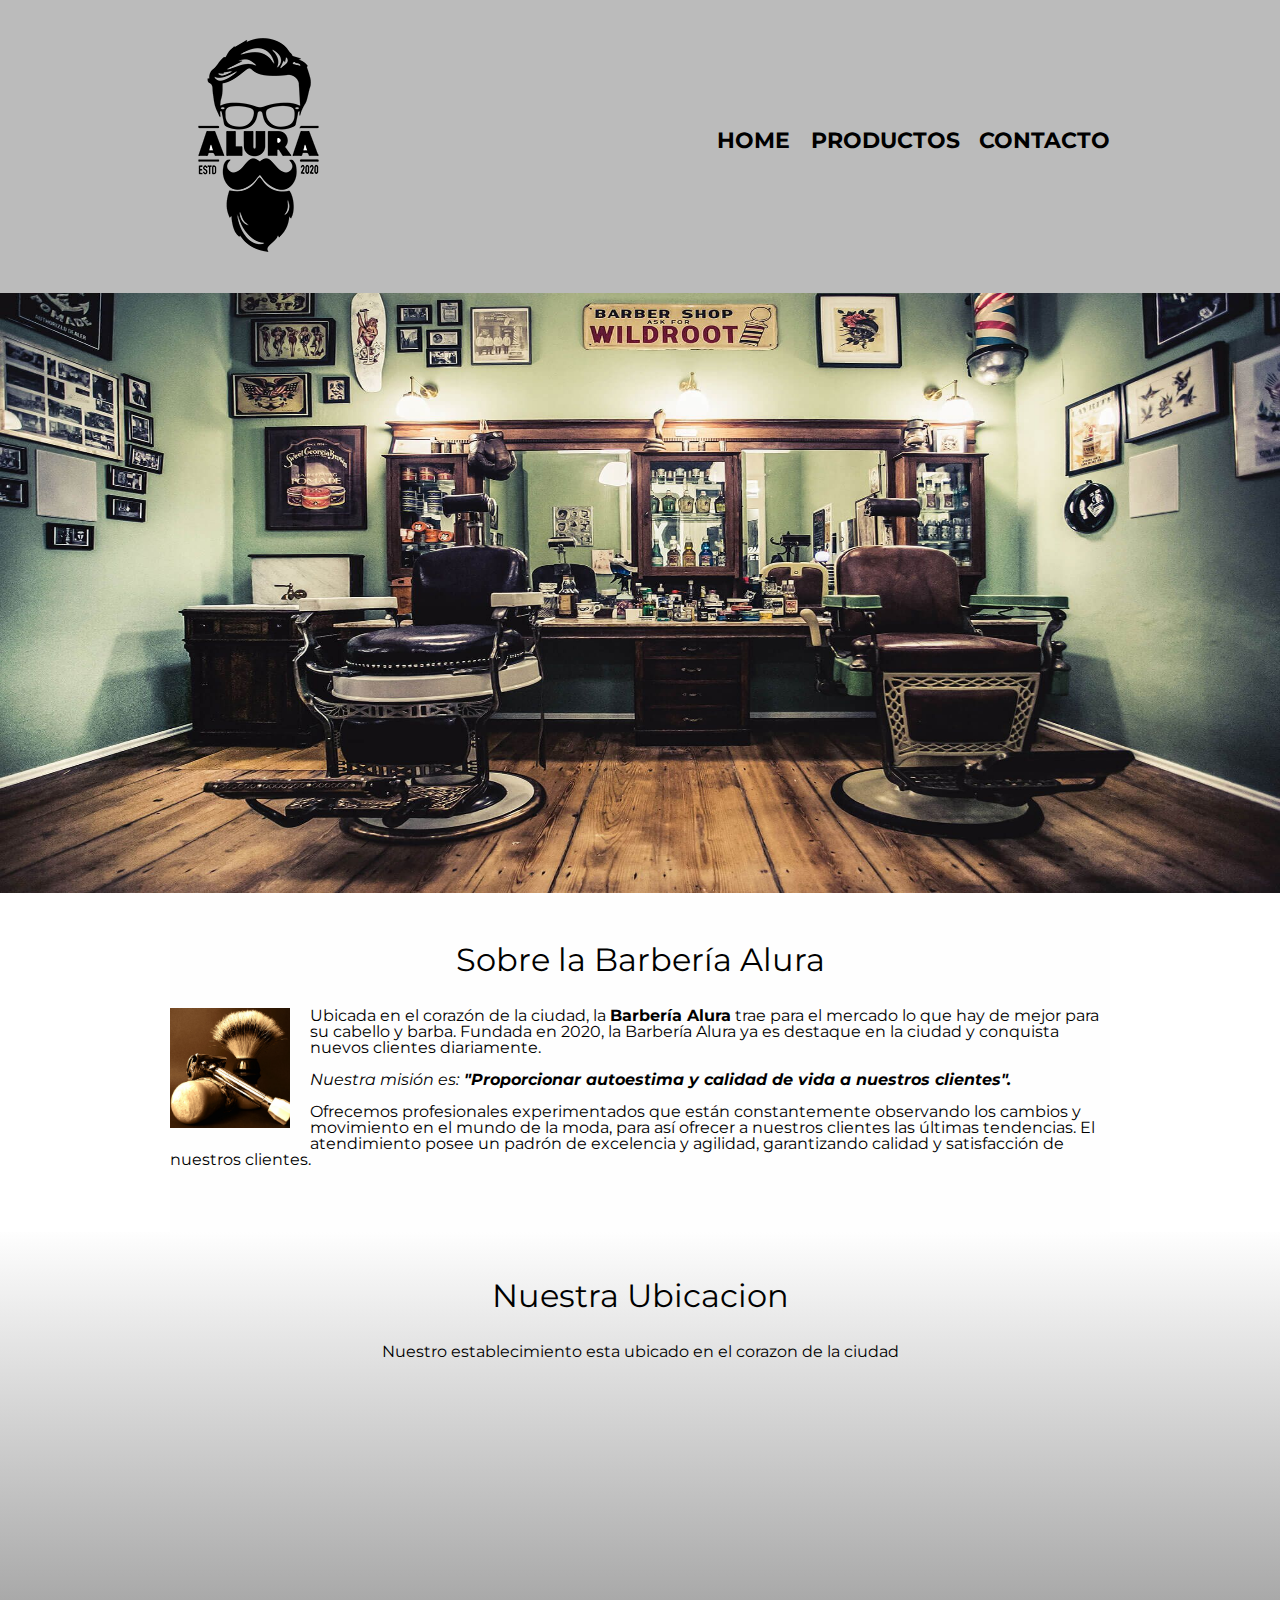
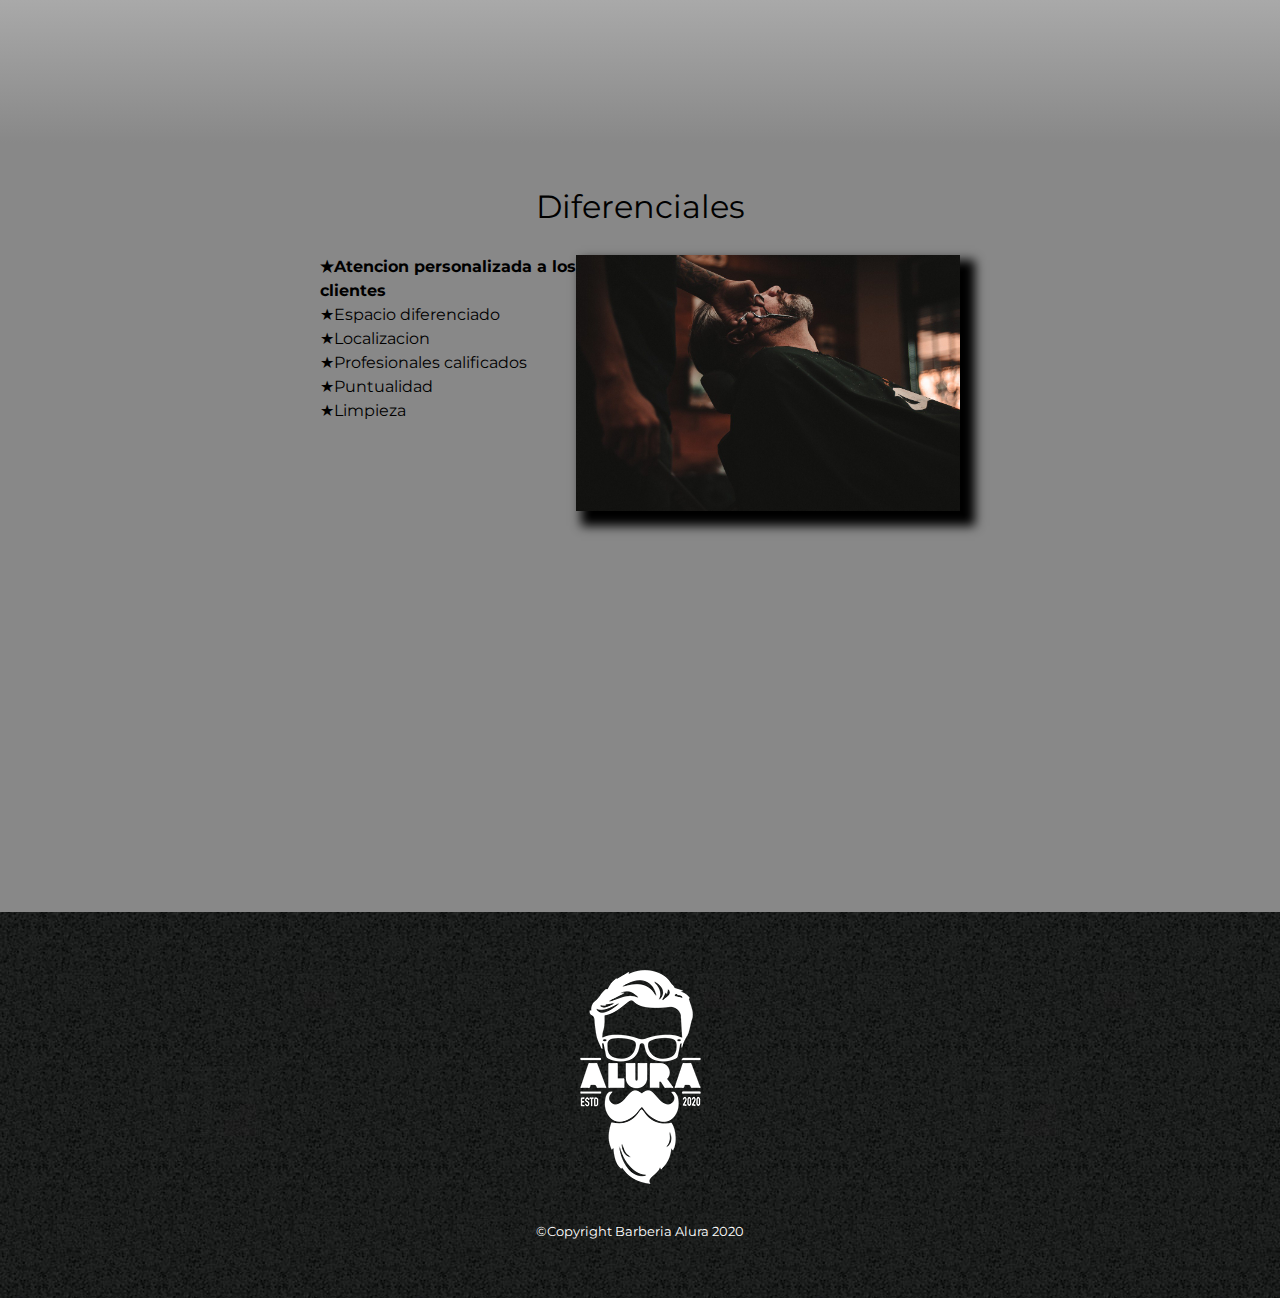
<file: index.html>
<!DOCTYPE html> <!--Le decimos a los navegadores de forma universal cual es la version html que estamos usando-->

<html lang="es"> <!--Definimos el lenguaje, en este caso es español a secas-->
        <head>
        <meta charset="UTF-8">
        <meta name="viewport" content="width=device-widht">

        <title>Barberia Alura</title> <!--Definimos el titulo de la pagina que aparece en la barra superior-->
        <link rel="stylesheet" href="reset.css">
        <link rel="stylesheet" href="style.css"> <!--linkeamos nuestro archivo css para que este codigo lo tome de referencia-->
        <link rel="preconnect" href="https://fonts.googleapis.com"><link rel="preconnect" href="https://fonts.gstatic.com" crossorigin><link href="https://fonts.googleapis.com/css2?family=Montserrat:wght@300&display=swap" rel="stylesheet">
        </head>


        <body> 
            <header>
                <div class="caja">
    
                    <h1><img src="imagenes/logo.png"></h1>
                    <nav>
                        <ul>
                            <li><a href="index.html"> HOME </a></li>
                            <li><a href="productos.html">PRODUCTOS</a></li>
                            <li><a href="contacto.html">CONTACTO</a></li>
                        </ul>
                    </nav>
                </div>
    
            </header>
            <img class="banner" src="imagenes/bannerv2.jpg">
            <main>

                <section class="principal">
                    
                    <h2 class="titulo-principal">Sobre la Barbería Alura</h2> <!--al utilizar style estamos haciendo un llamado a CSS para poder alterar la visual del texto mostrado en pantalla-->
                    <img class="utensilios" src="imagenes/utensilios.jpg" alt="utensilios de barbero">

                    <p>Ubicada en el corazón de la ciudad, la <strong> Barbería Alura</strong> trae para el mercado lo que hay de mejor para su cabello y barba. Fundada en 2020, la Barbería Alura ya es destaque en la ciudad y conquista nuevos clientes diariamente.</p>
    
                    <p id="mision"><em>Nuestra misión es:<strong> "Proporcionar autoestima y calidad de vida a nuestros clientes".</strong></em></p>
    
                    <p>Ofrecemos profesionales experimentados que están constantemente observando los cambios y movimiento en el mundo de la moda, para así ofrecer a nuestros clientes las últimas tendencias. El atendimiento posee un padrón de excelencia y agilidad, garantizando calidad y satisfacción de nuestros clientes. </p>
    
                </section>
                <section class="mapa">
                    <h3 class="titulo-principal">Nuestra Ubicacion</h3>
                    <p>Nuestro establecimiento esta ubicado en el corazon de la ciudad</p>
                    <div class="mapa-contenido">
                        <iframe src="https://www.google.com/maps/embed?pb=!1m18!1m12!1m3!1d14625.799387397266!2d-46.6410652247774!3d-23.588194555911677!2m3!1f0!2f0!3f0!3m2!1i1024!2i768!4f13.1!3m3!1m2!1s0x94ce5a2b2ed7f3a1%3A0xab35da2f5ca62674!2sCaelum%20-%20Education%20and%20Innovation!5e0!3m2!1ses-419!2sar!4v1670885041560!5m2!1ses-419!2sar" width="100%" height="300" style="border:0;" allowfullscreen="" loading="lazy" referrerpolicy="no-referrer-when-downgrade"></iframe>
                    </div>
                    

                </section>
                
                <section class="diferenciales">
                    <h3 class="titulo-principal">Diferenciales</h3>
                    <div class="contenido-diferenciales">
                        <ul class="lista-diferenciales">
                            <li class="items">Atencion personalizada a los clientes</li>
                            <li class="items">Espacio diferenciado</li>
                            <li class="items">Localizacion</li>
                            <li class="items">Profesionales calificados</li>
                            <li class="items">Puntualidad</li>
                            <li class="items">Limpieza</li>
            
                            </ul><img class="imagen-diferenciales" src="diferenciales/diferenciales.jpg">

            
                            
                    </div>
                    <div class="video">
                        <iframe width="560" height="315" src="https://www.youtube.com/embed/wcVVXUV0YUY" title="Scissor Cut Short Back and Sides Men's Haircut" frameborder="0" allow="accelerometer; autoplay; clipboard-write; encrypted-media; gyroscope; picture-in-picture" allowfullscreen></iframe>
                    </div>
                </section>

                
            </main>
         
            
            <footer>
                <img src="imagenes/logo-blanco.png">
                <p class="copyright">	
                    &copy;Copyright Barberia Alura 2020</p>
                
            </footer>
    </body>

</html>
</file>
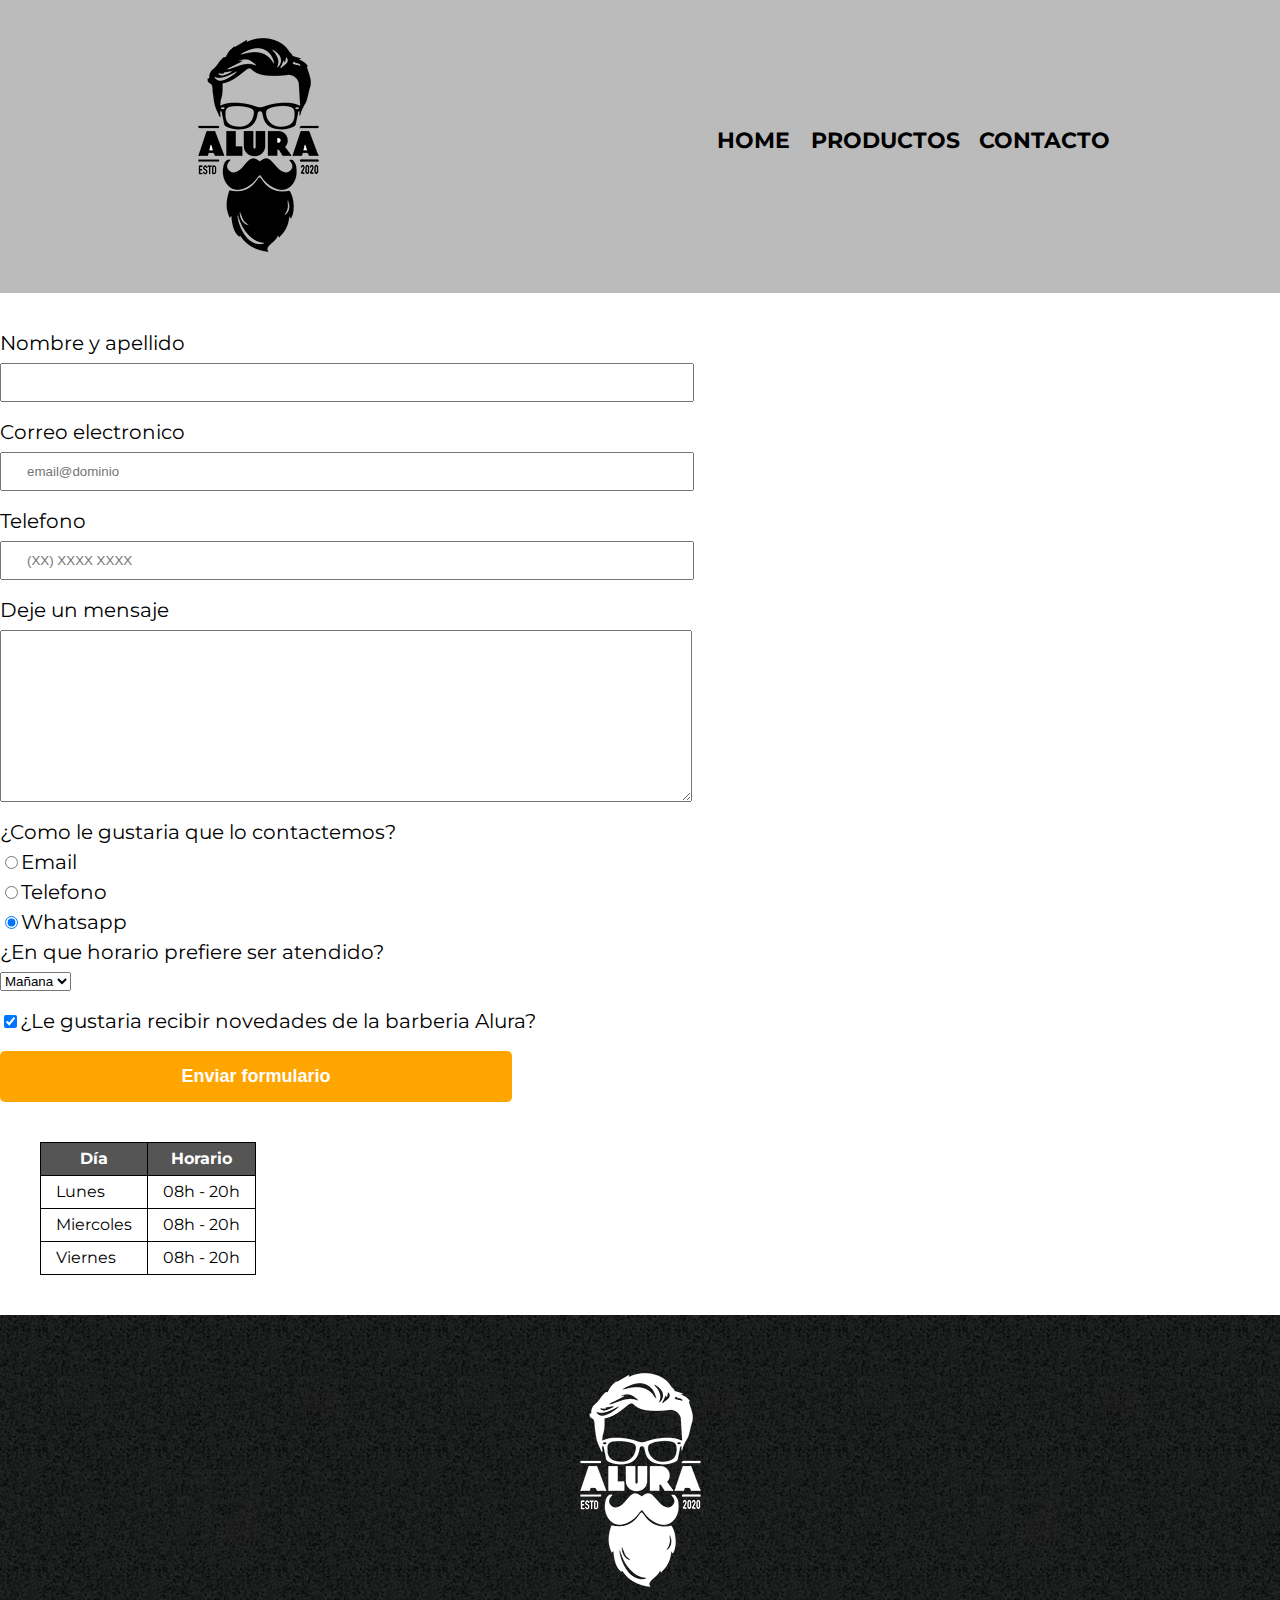
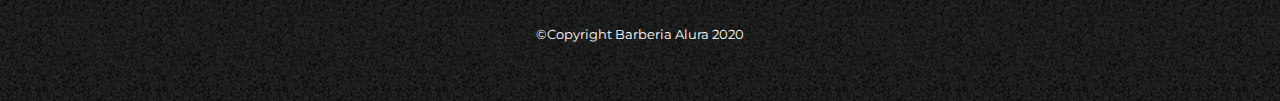
<file: contacto.html>
<!DOCTYPE html>

<html>
    <head>
        <meta charset="UTF-8">
        <meta name="viewport" content="width=device-widht">
        <title>Contacto - Barberia Alura</title>
        <link rel="stylesheet" href="reset.css">
        <link rel="stylesheet" href="style.css">
        <link rel="preconnect" href="https://fonts.googleapis.com"><link rel="preconnect" href="https://fonts.gstatic.com" crossorigin><link href="https://fonts.googleapis.com/css2?family=Montserrat:wght@300&display=swap" rel="stylesheet">
    </head>

    <body>
        <header>
            <div class="caja">

                <h1><img src="imagenes/logo.png" alt="logo de la barberia Alura"></h1>
                <nav>
                    <ul>
                        <li><a href="index.html"> HOME </a></li>
                        <li><a href="productos.html">PRODUCTOS</a></li>
                        <li><a href="https://www.google.com/">CONTACTO</a></li>
                    </ul>
                </nav>
            </div>

        </header>
        <main>
            <form> <!--formulario basico-->
                <label for="nombreapellido">Nombre y apellido</label>
                <input type="text" id="nombreapellido" class="input-padron" required >

                <label for="correoelectronico">Correo electronico</label>
                <input type="email" id="correoelectronico" class="input-padron" required placeholder="email@dominio">

                <label for="telefono">Telefono</label>
                <input type="tel" id="telefono" class="input-padron" required placeholder="(XX) XXXX XXXX">

                <label for="mensaje">Deje un mensaje</label>
                <textarea cols="70" rows="10" id="mensaje" class="input-padron" required></textarea>
                <fieldset>

                    <legend>¿Como le gustaria que lo contactemos?</legend>

                    <label for="radio-email"><input type="radio" name="contacto" value="email" id="radio-email">Email</label>
                    

                    <label for="radio-telefono"><input type="radio" name="contacto" value="telefono" id="radio-telefono">Telefono</label>
                   

                    <label for="radio-whatsapp"><input type="radio" name="contacto" value="whatsapp" id="radio-whatsapp" checked>Whatsapp</label>
                    

                </fieldset>

                <fieldset>
                    <legend>¿En que horario prefiere ser atendido?</legend>
                    <select>
                        <option>Mañana</option>
                        <option>Tarde</option>
                        <option>Noche</option>
                    </select>
                </fieldset>
                

                <label class="checkbox"><input type="checkbox" checked>¿Le gustaria recibir novedades de la barberia Alura?</label>
                
                <input type="submit" value="Enviar formulario" class="enviar">
            </form>

            <table>
                <thead>
                    <tr>
                        <th>Día</th>
                        <th>Horario</th>
                    </tr>
                </thead>
               <tbody>
                <tr>
                    <td>Lunes</td>
                    <td>08h - 20h</td>
                </tr>
                <tr>
                    <td>Miercoles</td>
                    <td>08h - 20h</td>
                </tr>
                <tr>
                    <td>Viernes</td>
                    <td>08h - 20h</td>
                </tr>
                </tbody>
            </table>

        </main>
        <footer>
            <img src="imagenes/logo-blanco.png" alt="logo de la barberia Alura">
            <p class="copyright">	
                &copy;Copyright Barberia Alura 2020</p>
            
        </footer>
    </body>

</html>
</file>
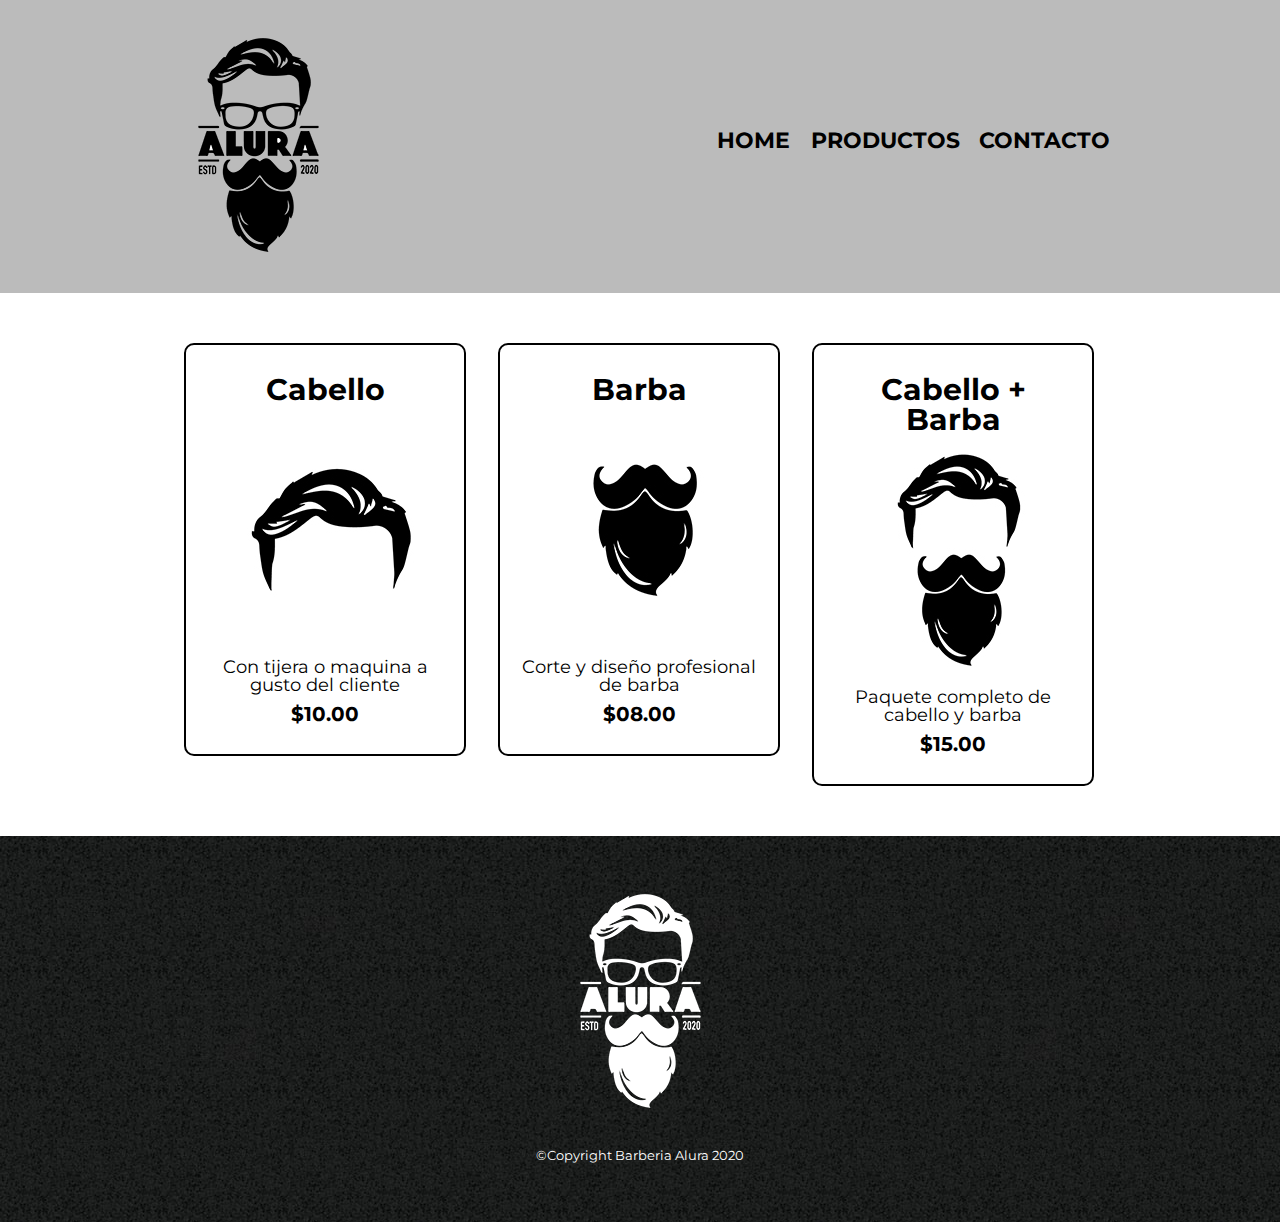
<file: productos.html>
<!DOCTYPE html>

<html>
    <head>
        <meta charset="UTF-8">
        <meta name="viewport" content="width=device-widht">
        <title>Productos - Barberia Alura</title>
        <link rel="stylesheet" href="reset.css">
        <link rel="stylesheet" href="style.css">
        <link rel="preconnect" href="https://fonts.googleapis.com"><link rel="preconnect" href="https://fonts.gstatic.com" crossorigin><link href="https://fonts.googleapis.com/css2?family=Montserrat:wght@300&display=swap" rel="stylesheet">
    </head>

    <body>
        <header>
            <div class="caja">

                <h1><img src="imagenes/logo.png"></h1>
                <nav>
                    <ul>
                        <li><a href="index.html"> HOME </a></li>
                        <li><a href="productos.html">PRODUCTOS</a></li>
                        <li><a href="contacto.html">CONTACTO</a></li>
                    </ul>
                </nav>
            </div>

        </header>

        <main>
            <ul class="productos">
            <li>
               <h2>Cabello</h2> 
               <img src="imagenes/cabello.jpg">
               <p class="producto-descripcion">Con tijera o maquina a gusto del cliente</p>
               <p class="producto-precio">$10.00</p>
            </li>
            <li>
                <h2>Barba</h2> 
               <img src="imagenes/barba.jpg">
               <p class="producto-descripcion">Corte y diseño profesional de barba</p>
               <p class="producto-precio">$08.00</p>
            </li>
            <li>
                <h2>Cabello + Barba</h2> 
               <img src="imagenes/cabello+barba.jpg">
               <p class="producto-descripcion">Paquete completo de cabello y barba</p>
               <p class="producto-precio">$15.00</p>
            </li>
            </ul>
        </main>
        <footer>
            <img src="imagenes/logo-blanco.png">
            <p class="copyright">	
                &copy;Copyright Barberia Alura 2020</p>
            
        </footer>
    </body>

</html>
</file>
<file: style.css>
body{
    font-family: 'Montserrat', sans-serif;
}

header{
    background-color: #BBBBBB;
    padding: 20px 0;
}
.caja{
    width: 940px;
    position: relative;
    margin: 0 auto;
}
nav{
    position: absolute;
    top: 110px;
    right: 0;
}

nav li{
    display: inline;
    margin: 0 0 0 15px;
}

nav a{
    text-transform: uppercase;
    color: black;
    font-weight: bold;
    font-size: 22px;
    text-decoration: none;
}
nav a:hover{
    color: orange;
    text-decoration: underline;
}

.productos{
    width: 940px;
    margin: 0 auto;
    padding: 50px;
}
.productos li{

    display: inline-block;
    text-align: center;
    width: 30%;
    vertical-align: top;
    margin: 0 1.5%;
    padding: 30px 20px;
    box-sizing: border-box;
    border: 2px solid black;
    border-radius: 10px;
}
.productos li:hover{
    border-color: orange;
}
.productos li:active{
    border-color: green;
}

.productos h2{
    font-size: 30px;
    font-weight: bold;
}
.productos li:hover h2{
    font-size: 33px;
}
.producto-descripcion{
    font-size: 18px;
}

.producto-precio{
    font-size: 20px;
    font-weight: bold;
    margin-top: 10px;
}
footer{
    padding: 40px;
    text-align: center;
    background: url(imagenes/bg.jpg);
}
.copyright{
    color: #FFFFFF;
    font-size: 13px;
    margin: 20px;
}


form{
    margin: 40px 0;
}

form label,form legend{
    display: block;
    font-size: 20px;
    margin: 0 0 10px;
}

.input-padron{
    display: block;
    margin: 0 0 20px;
    padding: 10px 25px;
    width: 50%;
}

.checkbox{
    margin: 20px 0;
}

.enviar{
    width: 40%;
    padding: 15px 0;
    font-size: 18px;
    font-weight: bold;
    color: white;
    background: orange;
    border: none;
    border-radius: 5px;
    transition: 1s all;
    cursor: pointer;
}

.enviar:hover{
    background: orangered;
    transform: scale(1.2);
}

table{
    margin: 40px 40px;
}
thead{
    background: #555555;
    color: white;
    font-weight: bold;
}

td,th{
    border: 1px solid black;
    padding: 8px 15px;
}

/*CSS para nuestra pagina home*/
.banner{
    width: 100%;
    height: 600px;
    
}

.principal{
    padding: 3em 0;
    background: #fefefe;
    width: 940px;
    margin: 0 auto;
} 


.titulo-principal{
    text-align: center;
    font-size: 2em;
    margin: 0 0 1em;
    clear: left;
}

.principal p{
    margin: 0 0 1em;
    
}

.principal strong{
    font-weight: bold;
}

.principal em{
    font-style: italic;
}

.utensilios{
    width: 120px;
    float: left;
    margin: 0 20px 20px 0;
}

.mapa{
    padding: 3em 0;
    background: linear-gradient(#fefefe,#888888);
}

.mapa p{
    margin: 0 0 2em;
    text-align: center;
}

.mapa-contenido{
    width: 940px;
    margin: 0 auto;
    
}

.diferenciales{
    padding: 3em 0;
    background: #888888;
    
}

.contenido-diferenciales{
    width: 640px;
    margin: 0 auto;
}

.lista-diferenciales{
    width: 40%;
    display: inline-block;
    vertical-align: top;
}

.items{
    line-height: 1.5;
}

.items:before{
    content:"★";
}

.items:first-child{
    font-weight: bold;
}

.imagen-diferenciales{
    width: 60%;
    transition: 400ms;
    box-shadow: 10px 10px 10px 5px black;
}
.imagen-diferenciales:hover{
    opacity: 30%;
}

.video{
    width: 560px;
    margin: 1em auto;
}

@media screen and (max-width:480px) { /*aqui se optimiza la pagina para dispositivos con una anchura menor a 480 pixeles */
    h1{
        text-align: center;
    }

    nav{
        position: static;
    }

    .caja, .principal, .mapa-contenido, .contenido-diferenciales, .video{
        width: auto;
    }

    .lista-diferenciales, .imagen-diferenciales{
        width: 100%;
    }
}
</file>
